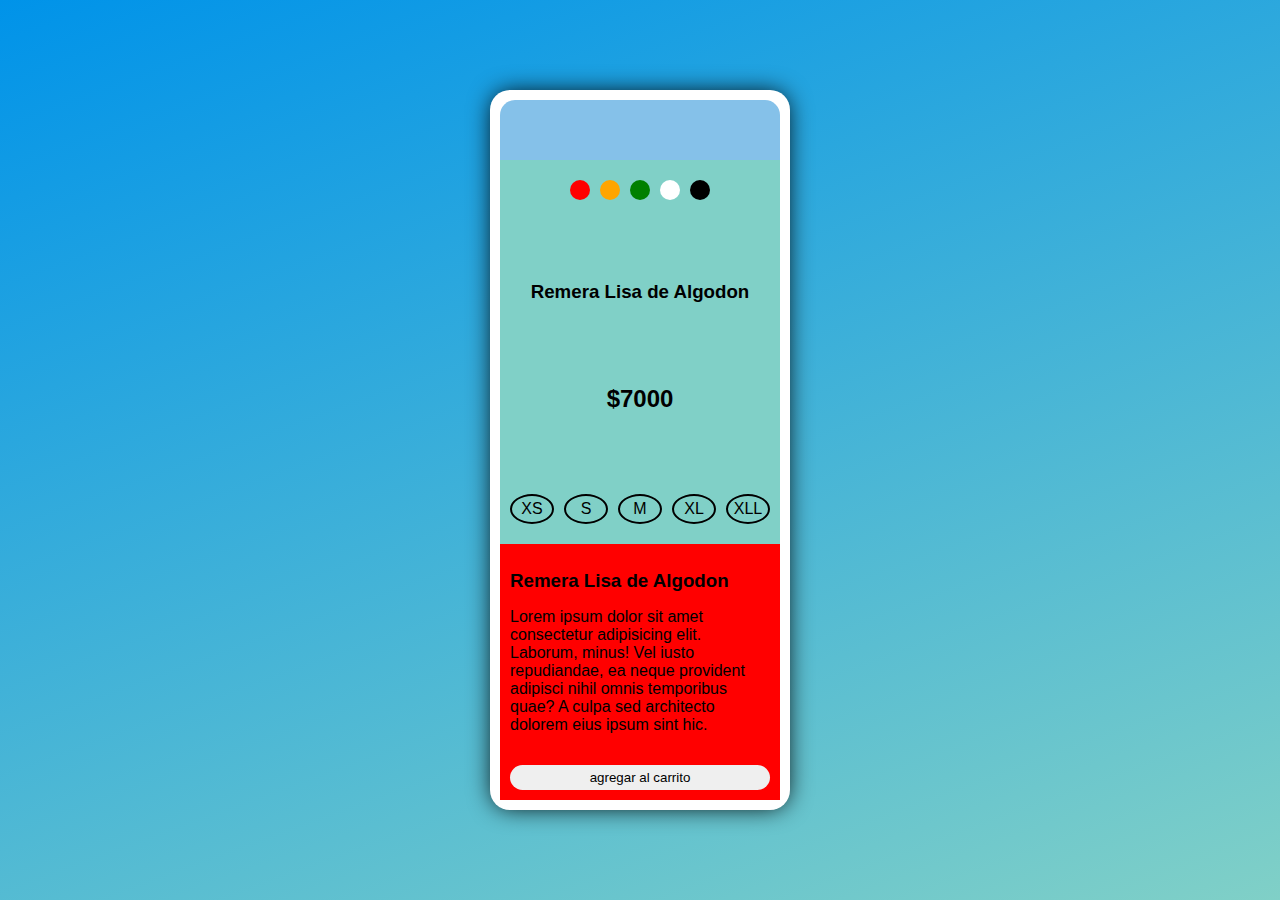
<file: tp-o2/tarjeta.html>
<!DOCTYPE html>
<html lang="en">

<head>
    <meta charset="UTF-8">
    <meta name="viewport" content="width=device-width, initial-scale=1.0">
    <title>remera lisa algodon</title>
    <link rel="stylesheet" href="css/tarjeta.css">
</head>

<body>
    <article class="producto">

        <section class="header_prod"></section>

        <section class="main_prod">
            <div class="imagen_prod">
                <ul class="colores">

                    <li class="rojo"></li>
                    <li class="naranja"></li>
                    <li class="verde"></li>
                    <li class="blanco"></li>
                    <li class="negro"></li>
                </ul>
                <h3>Remera Lisa de Algodon</h3>
                <h2>$7000</h2>

                <ul class="talles">
                    <li>XS</li>
                    <li>S</li>
                    <li>M</li>
                    <li>XL</li>
                    <li>XLL</li>
                </ul>

            </div>
            <div class="desc_prod">

                <p>
                    <H3>Remera Lisa de Algodon</H3>
                    <span>Lorem ipsum dolor sit amet consectetur adipisicing elit. Laborum, minus! Vel iusto repudiandae, ea neque provident adipisci nihil omnis temporibus quae? A culpa sed architecto dolorem eius ipsum sint hic.</span>
                </p>
                <input type="submit" value="agregar al carrito">



            </div>


        </section>

    </article>
</body>

</html>
</file>
<file: tp-o2/css/tarjeta.css>
* {
    padding: 0;
    margin: 0;
    box-sizing: border-box;
    font-family:'Franklin Gothic Medium', 'Arial Narrow', Arial, sans-serif;
}

body {
    height: 100vh;
    width: 100%;
    background-color: #0093E9;
    background-image: linear-gradient(160deg, #0093E9 0%, #80D0C7 100%);
    display: grid;
    place-items: center;

}
/*-----------colores-------------*/
.rojo{background-color: red;}
.blanco{background-color: white;}
.negro{background-color: black;}
.naranja{background-color: orange;}
.verde{background-color: green;}
/*----------colores--------------*/

.producto {
    width: 300px;
    height: 80%;
    background-color: white;
    box-shadow: 0px 0px 25px -3px black;
    border-radius: 20px;
    overflow: hidden;
    padding: 10px;
    /* la zona blanca de decoracion es sino me gusta lo sacamos al pingo*/

    .header_prod {
        border-radius: 15px 15px 0px 0px;
        /* si saco el padding saco esto tambien*/
        height: 60px;
        width: 100%;
        background-color: #85C1E9;
    }

    .main_prod {
        border-radius: 0 0 15px 15px;
        height: calc(100% - 60px);
        width: 100%;
        background-color: #80D0C7;
        

        .imagen_prod{
            height: 60%;
            width: 100%;
            padding: 20px;
            display: flex;
            flex-direction: column;
            justify-content: space-between;
            align-items: center;
        }

        .desc_prod{
            height: 40%;
            width: 100%;
            background-color:red;
            padding: 10px;
            display: flex;
            flex-direction: column;
            justify-content: space-between;
            input[type=submit]{
                width: 100%;
                padding: 5px 10px;
                border-radius: 14px;
                cursor: pointer;
                border: none;
                


            }
            input[type=submit]:hover{
                background-color: gray;
                color: white;
            }

        }


    }


}


ul{
    list-style: none;
    display: flex;
    justify-content: center;
    gap: 10px;

    li{
        height: 20px;
        width: 20px;
        border-radius: 50%;
    

    }

}

ul.talles li{
    height: 30px;
    width: 44px;
    border: solid 2px black;
    display: grid;
    place-items: center;
    
}
</file>
